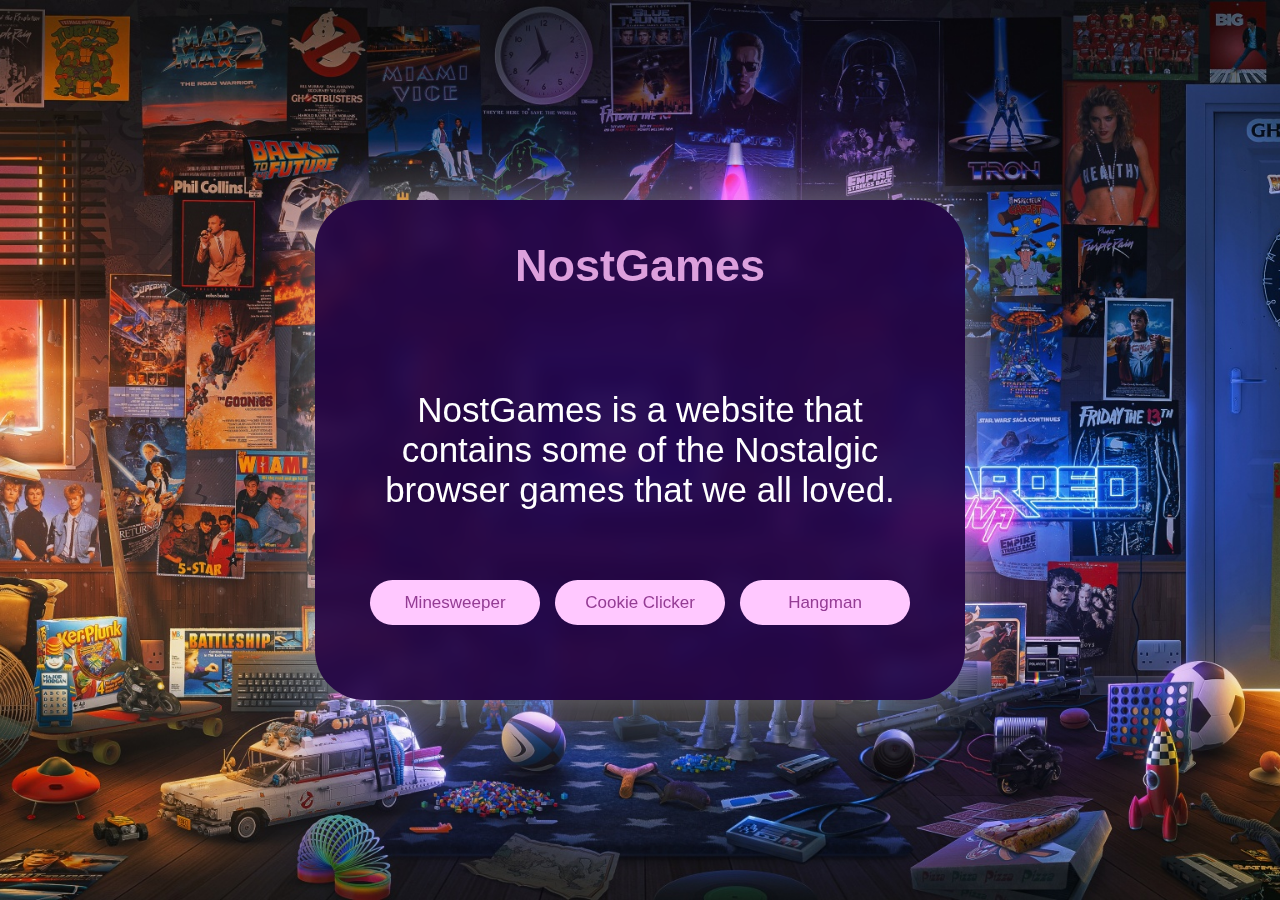
<file: index.html>
<!DOCTYPE html>
<html lang="en">
<head>
    <meta charset="UTF-8">
    <meta name="viewport" content="width=device-width, initial-scale=1.0">
    <title>NostGames</title>
    <link rel="stylesheet" href="styles.css">
</head>
<body>


    <div class="container">
        <div class="titlecon">
        <h1 class="title">NostGames</h1>
        </div>
        <div class="descon">
        <p class="desc">NostGames is a website that contains some of the Nostalgic browser games that we all loved.</p>
        </div>
        <div class="btnCon">
            <button class="btn1 btn">Minesweeper</button>
            <button class="btn2 btn">Cookie Clicker</button>
            <button class="btn3 btn">Hangman</button>
        </div>
    </div>



    <script src="Index.js"></script>
</body>
</html>
</file>
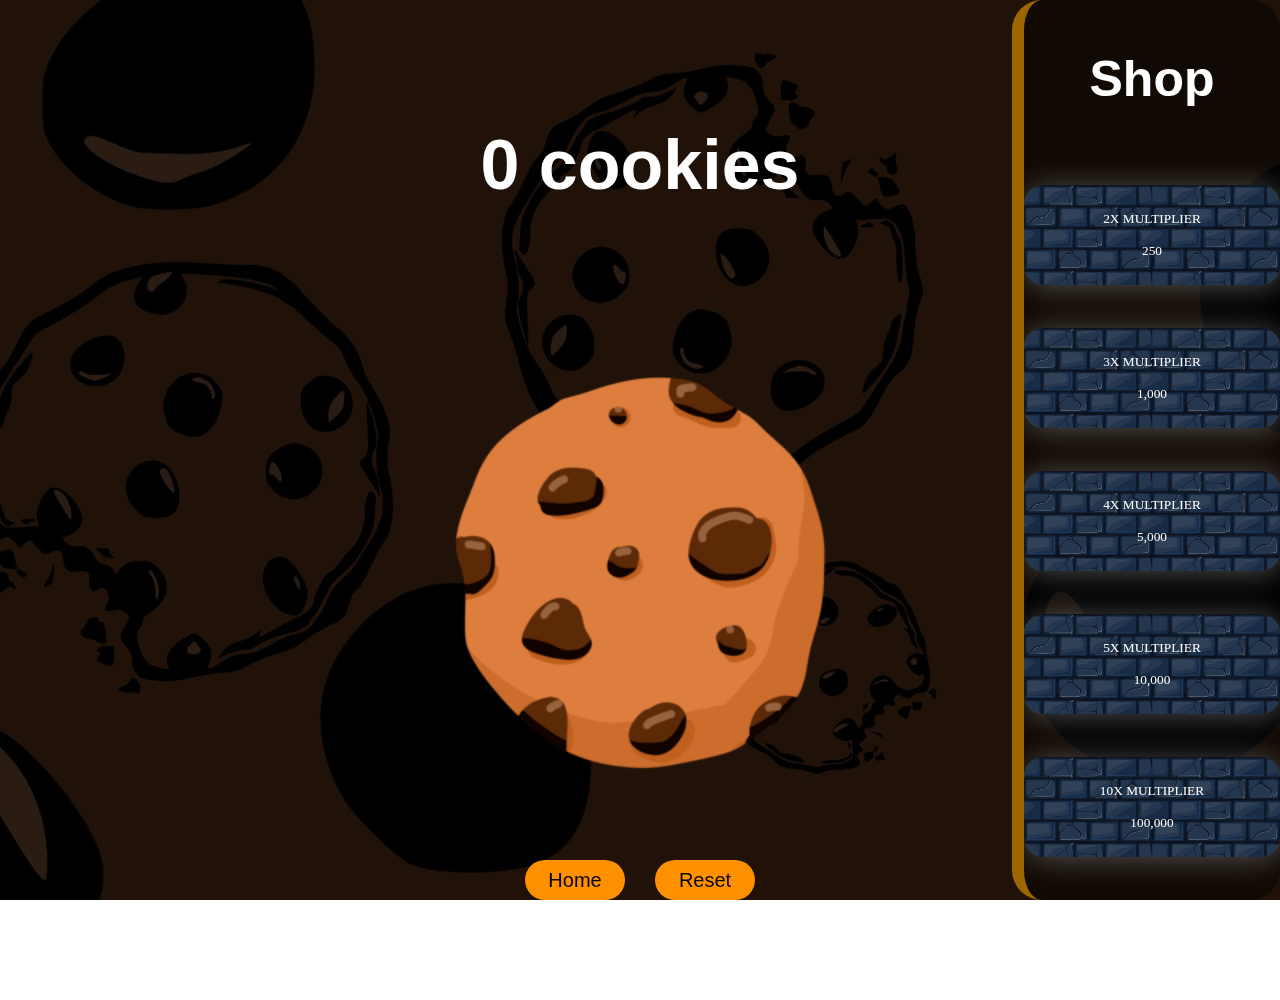
<file: Cookie Clicker/Cookie-Clicker.html>
<!DOCTYPE html>
<html lang="en">
<head>
    <meta charset="UTF-8">
    <meta name="viewport" content="width=device-width, initial-scale=1.0">
    <title>Cookie Clicker</title>
    <link rel="stylesheet" href="cookie-clicker.css">
</head>
<body>

    <div class="countCon">
        
        <h1 class="counter"></h1>
    </div>
    <div class="availableCon">
        <h1 class="available">Device Unsupported.</h1>
    </div>
    <div class="cookieCon">
        <img src="pngtree-cartoon-cookies-png-image_6516299.png" class="cookie" alt="cookie">
            <div class="btnCon">
                <button class="btn">Home</button>
                <button class="btn reset">Reset</button>
            </div>
    </div>




    <div class="sideCon">
        <div class="side">
            <h1 class="shopTitle">Shop</h1>
            <button class="x2 item">2X MULTIPLIER<br><br><span class="price">250</span></button>
            <button class="x3 item">3X MULTIPLIER<br><br><span class="price">1,000</span></button>
            <button class="x4 item">4X MULTIPLIER<br><br><span class="price">5,000</span></button>
            <button class="x5 item">5X MULTIPLIER<br><br><span class="price">10,000</span></button>
            <button class="x10 item">10X MULTIPLIER<br><br><span class="price">100,000</span></button>
        </div>
    </div>

    <script src="cookie-clicker.js"></script>
</body>
</html>
</file>
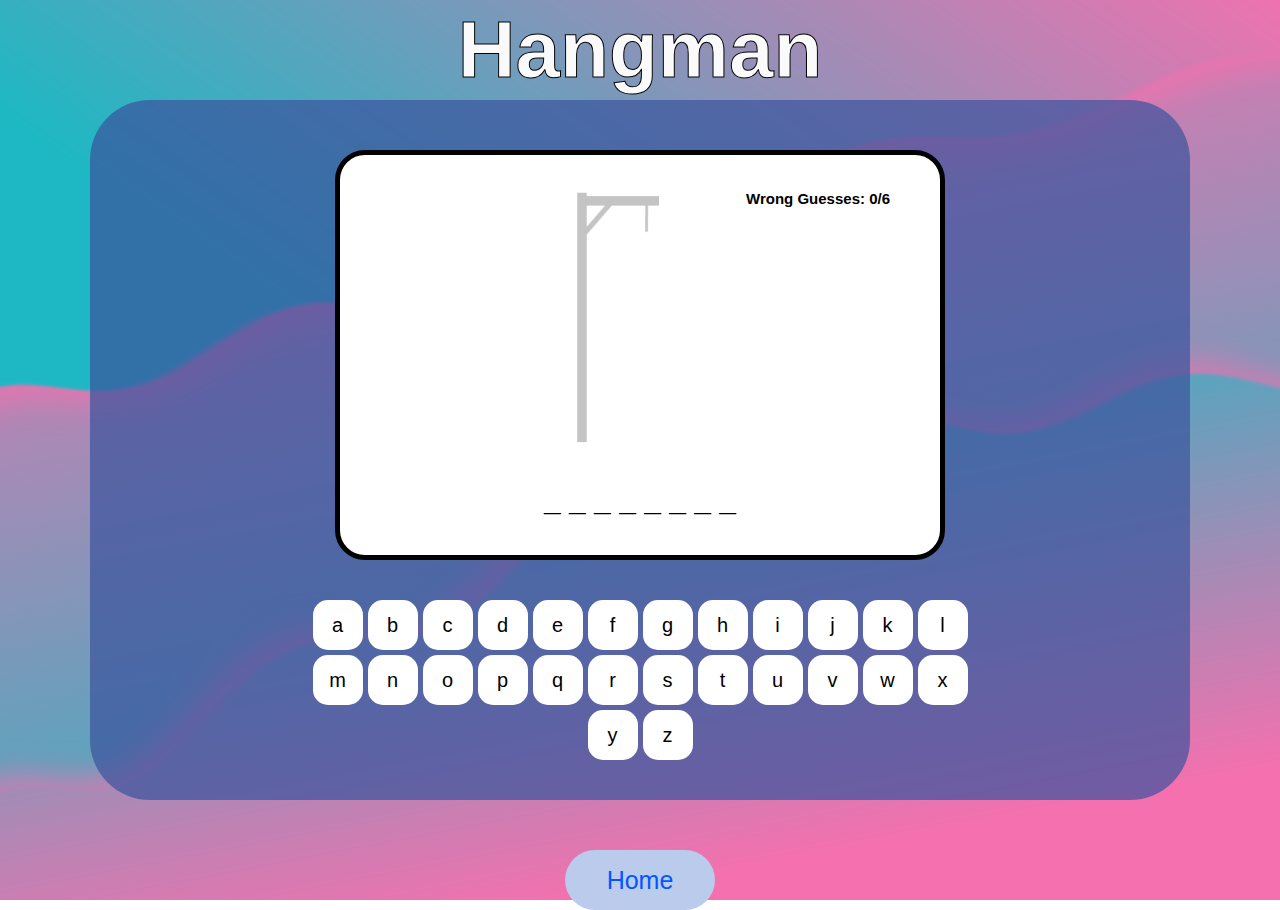
<file: Hangman/Hangman.html>
<!DOCTYPE html>
<html lang="en">
<head>
    <meta charset="UTF-8">
    <meta name="viewport" content="width=device-width, initial-scale=1.0">
    <title>Hangman</title>
    <link rel="stylesheet" href="Hangman.css">
</head>
<body>
    <div class="titleCon">
        <h1 class="txt">Hangman</h1>
    </div>
    <div class="BG">
        <div class="imgBorder">
            <div class="txtContainer">
            <h1 class="guesses">Wrong Guesses: <span class="mistakes">0</span>/<span class="maxWrong"></span></h1>
            </div>
            <img src="pics/0.jpg" class="hanging">
            <div class="wordsCon">
                <h2 class="wordSpotlight"> _ _ _ _ _ _ _ _ </h2>
            </div>
        <h1 class="available">Device Unsupported.</h1>
        </div>
        <div class="resetCon">
        <button class="reset">Reset</button>
        </div>
        <div class="btnCon">

        </div>
        <div class="homeCon">
            <button class="home">Home</button>
        </div>
    </div>

    <script src="Hangman.js"></script>
</body>
</html>
</file>
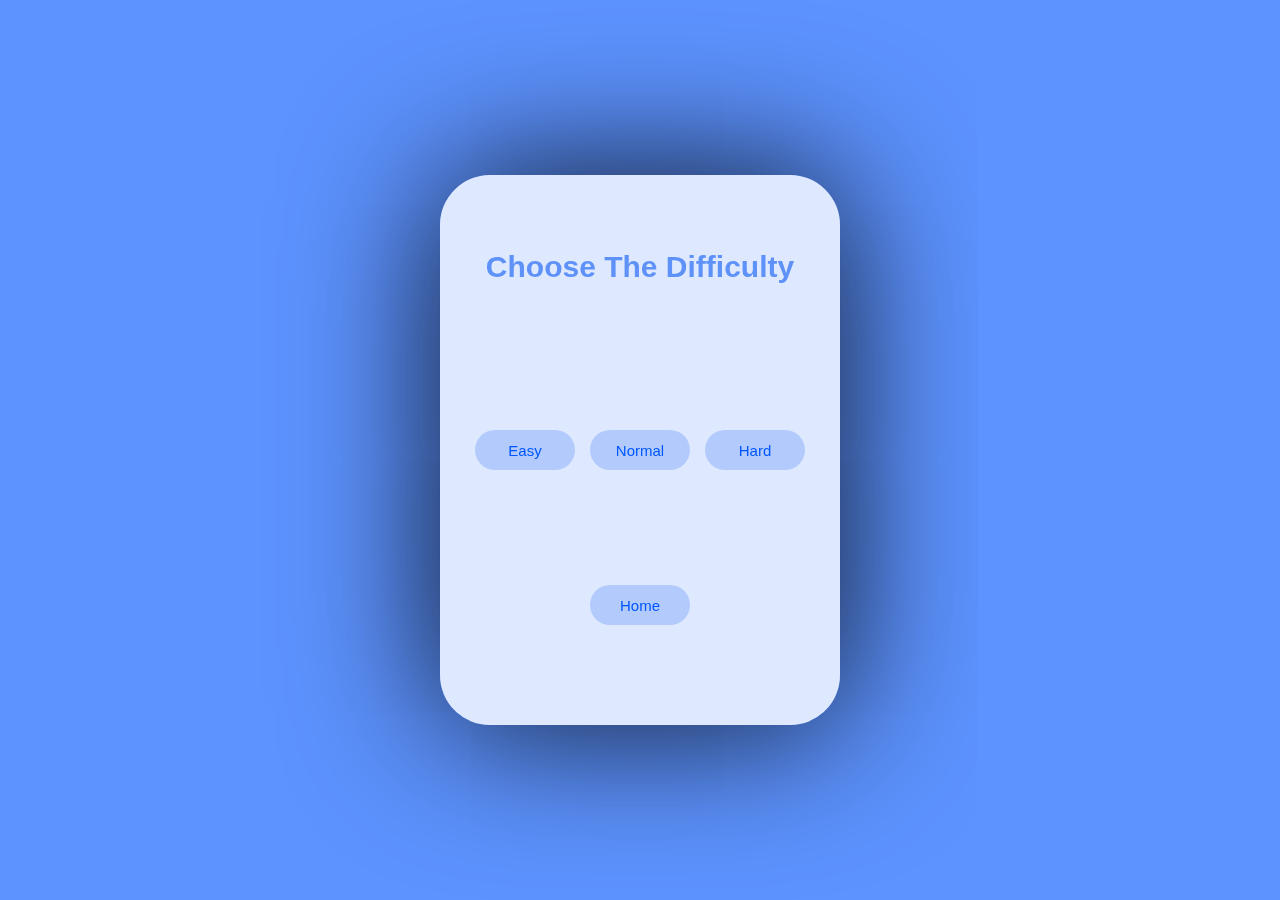
<file: Minesweeper/Minesweeper.html>
<!DOCTYPE html>
<html lang="en">
<head>
    <meta charset="UTF-8">
    <meta name="viewport" content="width=device-width, initial-scale=1.0">
    <title>Minesweeper</title>
    <link rel="stylesheet" href="Minesweeper.css">
</head>
<body>

    <div class="diffCon">
        <div class="difftxtCon">
            <h1 class="diff">Choose The Difficulty</h1>
        </div>
        <div class="btnCon">
            <button class="btn easy">Easy</button>
            <button class="btn normal">Normal</button>
            <button class="btn hard">Hard</button>
        </div>
        <div class="homeCon">
            <button class="btn home">Home</button> 
        </div>
    </div>

    <div class="gameCon" style="display: none;">
        <div class="container"></div>
    </div>


    <script src="Minesweeper.js"></script>
</body>
</html>
</file>
<file: styles.css>
body {
    background-image: url(nostalgic-room-1920x1080-17078.jpg);
    background-repeat: no-repeat;
    background-size: cover;
    background-attachment: fixed;
    background-position: center;
    margin: 0;
    display: flex;
    align-items: center;
    justify-content: center;
    height: 100vh;
}

.container {
    height: 500px;
    width: 650px;
    background-color: rgb(37, 4, 70, 0.9);
    border-radius: 50px;
    backdrop-filter: blur(10px);
    box-shadow: 2px 2px 70px rgba(255, 253, 253, 0.5);
    transition: all 0.3s ease;

}

.container:hover {
    transform: translateY(-8px);
    box-shadow: 2px 2px 90px rgba(255, 255, 255, 0.5);
}

.titlecon {
    display: flex;
    align-items: flex-start;
    justify-content: center;
}

.title {
    position: absolute;
    font-size: 45px;
    font-family: 'Arial';
    color: rgb(221, 160, 221);
    margin-top: 40px;
}

.descon {
    display: flex;
    align-items: center;
    justify-content: center;
    height: 100%;
    width: 100%;
    position: absolute;
    

}

.desc {
    font-size: 35px;
    text-align: center;
    width: 90%;
    font-family: 'Arial';
    color: rgb(255, 255, 255)
}

.btnCon {
    display: flex;
    align-items: flex-end;
    justify-content: center;
    height: 100%;
    gap: 15px;
}

.btn {
    height: 45px;
    width: 170px;
    border-radius: 50px;
    outline: none;
    border: 0px solid black;
    margin-bottom: 75px;
    font-family: 'Arial';
    background-color: rgb(255, 200, 255);
    font-size: 17px;
    color: rgb(148, 60, 148);
    z-index: 7;
    transition: all 0.3s ease;
}

.btn:hover {
    transform: translateY(-8px);
    box-shadow: 0px 2px 70px rgba(255, 100, 255, 1);
    background-color: rgb(221, 160, 221);
    cursor: pointer;
}
</file>
<file: Cookie Clicker/cookie-clicker.css>
body {
    background: url(cartoon-cookie-5khn60nkro66h3sc.jpg);
    background-repeat: no-repeat;
    background-position: center;
    background-attachment: fixed;
    background-size: cover;
    margin: 0; 
    margin-bottom: 250px
}

body::before {
    content: "";
    position: fixed; 
    left: 0;
    top: 0;
    width: 100%;
    height: 100%;
    background-color: rgba(0,0,0,0.8); 
    z-index: -1;
}

@media (min-width: 1093px){
.sideCon {
    display: flex;
    align-items: flex-start;
    justify-content: flex-end; 
    z-index: 1001;
    position: fixed;
    top: 0;
    right: 0;  
    
}

.side {
    position: absolute;
    overflow-y: auto;
    width: 20vw;
    height: 100vh;
    background-color: rgb(0, 0, 0, 0.5);
    display: grid;
    grid-template-columns: 1fr;
    border-left: 1vw solid rgba(255, 166, 0, 0.596);
    border-radius: 30px;
}

.shopTitle {
    font-size: 50px;
    font-family: "Arial";
    color: white;
    margin-top: 50px;
    text-align: center;
    user-drag: none;
    -webkit-user-drag: none; 
    user-select: none;
    pointer-events: none;

}

.item {
    position: relative;
    width: 100%;
    height: 100px;
    background-color: white;
    border-radius: 20px;
    user-drag: none;
    -webkit-user-drag: none; 
    user-select: none;
    cursor: pointer;
    text-align: center;
    font-family: 'press start 2p';
    background-image: url(cartoon-blue-stone-wall-vector-14476794.jpg);
    background-position: fixed;
    background-size: cover;
    z-index: 60340;
    background-repeat: no-repeat;
    color: rgb(255, 255, 255);    
    overflow: hidden;
    outline: none;
    border: 0px solid transparent;
    box-shadow: 2px 2px 30px rgba(255,255,255, 0.3);
    transition: all 0.3s ease;
}

.item:hover {
    transform: translateY(-6px);
}

.item::before {
    content: "";
    position: absolute; 
    top: 0;
    left: 0;
    width: 100%;
    height: 100px;
    border-radius: 20px;
    background-color: rgba(0,0,0, 0.4); 
    z-index: -1;
    pointer-events: none;
}

.cookieCon {
    display: flex;
    align-items: center;
    justify-content: center;
    user-drag: none;
    -webkit-user-drag: none; 
    

}

.countCon {
    display: flex;
    align-items: flex-start;
    justify-content: center;
    user-select: none;
    margin-bottom: 100px;

}

.btnCon {
    display: flex;
    align-items: flex-end;
    justify-content: flex-start;
    margin-bottom: 300px;
    z-index: 10;
    gap: 30px;
    transform: translateY(450px);
}

.btn     {
    height: 40px;
    width: 100px;
    outline: none;
    border: 0px;
    border-radius: 50px;
    font-family: 'Arial';
    background-color: #ff9100;
    font-size: 20px;
    color: #030303;
    transition: all 0.3s ease;
}

.btn:hover {
    transform: translateY(-6px);
    box-shadow: 0px 2px 30px rgba(59, 82, 156, 0.8);
    background-color: #0156ff;
    color: #b2cbfc;
    cursor: pointer;
}

.counter {
    text-align: center;
    font-size: 70px;
    font-family: "Arial";
    margin-top: 125px;
    color: white;
    user-select: none;
    user-drag: none;
    -webkit-user-drag: none; 
    user-select: none;
    pointer-events: none;
}

.cookie {
    position: absolute;
    height: 30rem;
    width: 30rem;
    user-select: none;
    z-index: 10;
    cursor: pointer;
    border-radius: 100%;
    transition: all 0.3s ease;
    user-drag: none;
    -webkit-user-drag: none; 
    animation: spin 15s linear infinite;
    position: absolute;
}

.cookie:hover {
    transform: translateY(-8px);
    user-select: none;
}


.plus {
    font-family: "Arial";
    font-size: 30px;
    animation: flyup 1s forwards;
    pointer-events: none;
    color: white;
    font-weight: bold;
    position: fixed;
    z-index: 1000;
}

.cookiepop {
    animation: flyup 1s forwards;
    pointer-events: none;
    position: fixed;
    z-index: 10010;
    height: 40px;
    width: 40px;
}

@keyframes flyup {

    0% {transform: translateY(0); opacity: 1;}
    100% {transform: translateY(-50px); opacity: 0;}

}

@keyframes spin {
    0% {transform: rotate(0deg);}
    100% {transform: rotate(360deg);}
}

.pressed {
    opacity: 40%;
}

.availableCon {
    visibility: hidden;
}

.available {
    visibility: hidden;
}

}

@media (max-width: 1093px) {

    body {
        overflow: hidden;
    }

    .btn {
        visibility: hidden;
    }

    .titleCon {
        visibility: hidden;
    }

    .hanging {
        visibility: hidden;
    }

    .guesses {
        visibility: hidden;
    }

    .wordSpotlight {
        visibility: hidden;
    }

    .homeCon {
        visibility: hidden;
    }

    .cookie {
        visibility: hidden;
    }

    .availableCon {
        display: flex;
        align-items: center;
        justify-content: center;
        height: 100vh;
    }

    .available {
        font-family: "Arial";
        font-size: 50px;
        color: white;
    }


}
</file>
<file: Hangman/Hangman.css>
body {
    background-image: url(uuunion\ \(1\).svg);
    background-repeat: no-repeat;
    background-size: cover;
    background-position: center;
    background-attachment: fixed;
    margin: 0;
    padding: 0;
    display: flex;
    align-items: center;
    justify-content: center;
    height: 100vh;
    width: 100vw;
}

@media (min-width: 1093px){
    


.BG {
    height: 700px;
    width: 1100px;
    border-radius: 60px;
    background-color: rgba(59, 82, 156, 0.7);;
    display: flex;
    align-items: flex-start;
    justify-content: center;
    
}

.imgBorder {
    height: 400px;
    width: 600px;
    background-color: rgb(255, 255, 255);
    margin-top: 50px;
    border-radius: 30px;
    border: 5px solid rgb(0, 0, 0);
    display: flex;
    align-items: center;
    justify-content: center;
    position: absolute;
}

.btnCon {
    display: flex;             
    justify-content: center;
    flex-wrap: wrap;  
    gap: 5px;               
    width: 60%;         
    align-items: flex-end; 
    color: white;
    font-family: "Arial";
    font-size: 60px;
    user-drag: none;
    -webkit-user-drag: none; 
    user-select: none;
    transform: translateY(500px);
}

.wordsCon {
    display: flex;
    align-items: flex-end;
    justify-content: center;
    height: 100%;
    margin-bottom: 25px;
    font-size: 40px;
    user-drag: none;
    -webkit-user-drag: none; 
    user-select: none;
    pointer-events: none;
    position: absolute;
}

.txtContainer {
    display: flex;
    align-items: flex-start;
    justify-content: flex-end;
    height: 100%;
    width: 100%;
    position: absolute;
    margin-top: 50px;
    margin-right: 100px;
    font-family: 'Arial';
    user-drag: none;
    -webkit-user-drag: none; 
    user-select: none;
    pointer-events: none;
}

.resetCon {
    display: flex;
    align-items: center;
    justify-content: center;
    position: absolute;
    transform: translateY(600px);
}

.reset {
    font-size: 15px;
    user-drag: none;
    -webkit-user-drag: none; 
    user-select: none;
    height: 40px;
    width: 100px;
    outline: none;
    border: 0px;
    border-radius: 50px;
    font-family: 'Arial';
    background-color: #bacbec;
    font-size: 15px;
    color: #0156ff;
    transition: all 0.3s ease;
    z-index: 7;
}

.reset:hover {
    transform: translateY(-6px);
    transform: translateY(-6px);
    box-shadow: 0px 2px 30px rgba(59, 82, 156, 0.8);
    background-color: #0156ff;
    color: #b2cbfc;
    cursor: pointer;
}

.guesses {
    position: absolute;
    font-size: 15px;
    user-drag: none;
    -webkit-user-drag: none; 
    user-select: none;
    pointer-events: none;

}

.hanging {
    position: absolute;
    height: 300px;
    margin-bottom: 125px;
    user-drag: none;
    -webkit-user-drag: none; 
    user-select: none;
    pointer-events: none;
}

.btn {
    height: 50px;
    width: 50px;
    z-index: 2;
    background: rgb(255, 255, 255);
    border-radius: 15px;
    cursor: pointer;
    font-size: 20px;
    user-drag: none;
    -webkit-user-drag: none; 
    user-select: none;
    outline: none;
    border: 0px;
    transition: all ease 0.3s;
}

.btn:hover {
    transform: translateY(-6px);
    box-shadow: 0px 2px 30px rgba(59, 82, 156, 0.8);
    color: #000000;
    background-color: #b2cbfc;
    cursor: pointer;
}

.wordSpotlight {
    font-family: "Arial";
    font-size: 30px;
    
}

.homeCon {
    display: flex;
    align-items: flex-end;
    justify-content: center;
    position: absolute;
    transform: translateY(750px);
}

.home {
    z-index: 5;
    height: 60px;
    width: 150px;
    font-size: 25px;
    user-drag: none;
    -webkit-user-drag: none; 
    user-select: none;
    outline: none;
    border: 0px;
    border-radius: 50px;
    font-family: 'Arial';
    background-color: #bacbec;
    color: #0156ff;
    transition: all 0.3s ease;
    z-index: 7;
}

.home:hover {
    transform: translateY(-6px);
    box-shadow: 0px 2px 30px rgba(59, 82, 156, 0.8);
    background-color: #0156ff;
    color: #b2cbfc;
    cursor: pointer;
}

.titleCon {
    display: flex;
    align-items: flex-start;
    justify-content: center;
    position: absolute;
    transform: translateY(-500px);
}

.txt {
    font-size: 5rem;
    font-family: "Arial";
    position: absolute;
    color: rgb(250, 250, 250);
    -webkit-text-stroke: 1px black;
}

.available {visibility: hidden;}

}

@media (max-width: 1093px) {

    .btn {
        visibility: hidden;
    }

    .titleCon {
        visibility: hidden;
    }

    .hanging {
        visibility: hidden;
    }

    .guesses {
        visibility: hidden;
    }

    .wordSpotlight {
        visibility: hidden;
    }

    .homeCon {
        visibility: hidden;
    }

    .available {
        font-family: "Arial";
        margin-bottom: 500px;
        font-size: 50px;
    }


}
</file>
<file: Minesweeper/Minesweeper.css>
body {
    background-color: #5d93ff;
    margin: 0;
    display: flex;
    align-items: center;
    justify-content: center;
    height: 100vh;
}

.diffCon {
    height: 550px;
    width: 400px;
    background-color: rgba(255, 255, 255, 0.8) ;
    border-radius: 50px;
    backdrop-filter: blur(10px);
    box-shadow: 0px 0px 150px rgba(0, 0, 0, 0.9);
    transition: all 0.3s ease;
}

.diffCon:hover {
    transform: translateY(-8px);
    box-shadow: 0px 0px 200px rgba(0, 0, 0, 0.9);
}

.difftxtCon {
    display: flex;
    align-items: flex-start;
    justify-content: center;
}

.diff {
    text-align: center;
    margin-top: 75px;
    font-size: 30px;
    position: absolute;
    color: #5e92f8;
    font-family: 'Arial';
}

.btnCon {
    display: flex;
    align-items: center;
    justify-content: center;
    height: 100%;
    width: 100%;
    gap: 15px;
    position: absolute;
}

.btn {
    height: 40px;
    width: 100px;
    outline: none;
    border: 0px;
    border-radius: 50px;
    font-family: 'Arial';
    background-color: #b2cbfc;
    font-size: 15px;
    color: #0156ff;
    transition: all 0.3s ease;
    z-index: 7;
    
}

.btn:hover {
    transform: translateY(-6px);
    box-shadow: 0px 2px 30px rgba(59, 82, 156, 0.8);
    background-color: #0156ff;
    color: #b2cbfc;
    cursor: pointer;
}


.container {
    display: grid;
    gap: 2px;
    justify-content: center;
}

.cell {
    background: #CBD5E1;
    border: 1px solid #E5E7EB;
    display: flex;
    justify-content: center;
    align-items: center;
    font-weight: 600;
    cursor: pointer;
    transition: all 0.2s ease;
    font-family: 'Arial';
    user-select: none;
}

.cell:hover {
    background: #94A3B8;
}

.cell.revealed {
    background: white;
}
.flag {
    background: #F59E0B;
}
.mine {
    background: #EF4444;
    color: white;
}

.play-again {
    height: 30px;
    width: 100px;
    display: block;
    position: absolute;
    margin-top: 750px;
    outline: none;
    border-radius: 50px;
    border: 0px solid black;
    transition: all 0.3s ease;
}

.play-again:hover {
    cursor: pointer;
    color: white;
    transform: translateY(-6px);
    background-color: #94A3B8;
}

.homeCon {
    position: absolute;
    display: flex;
    align-items: flex-end;
    justify-content: center;
    height: 100%;
    width: 100%;
}

.home {
    margin-bottom: 100px;
}
</file>
